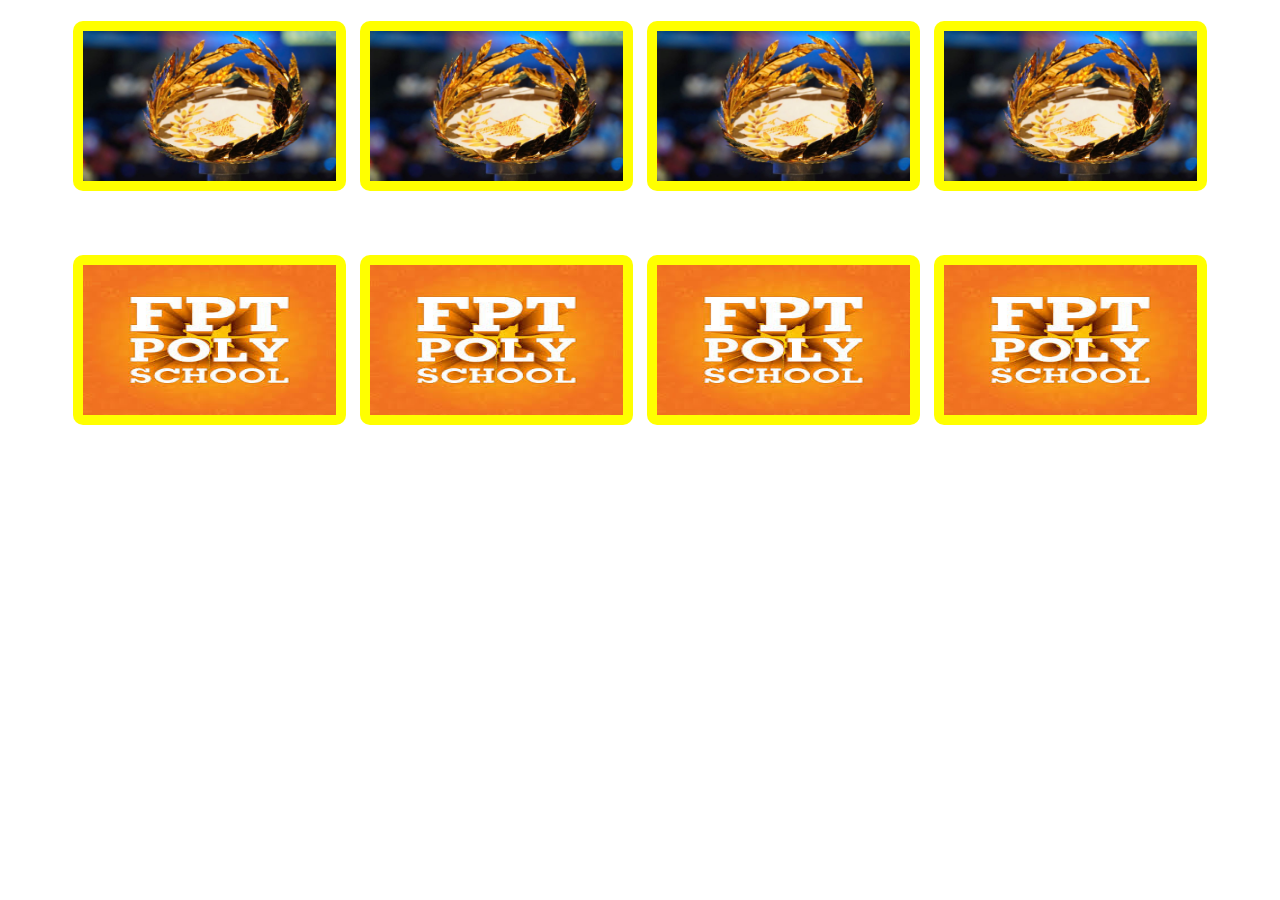
<file: index.html>
<!DOCTYPE html>
<html>
    <head>
        <style>
            p
            {
                text-align: center;
            }
            p>img
            {
                width: 20%;
                height: 150px;
                padding: 10px;
                margin: 5px;
                border-radius: 10px;
                background-color: yellow;
                box-shadow: 10 10 5 blue;
            }
            p>img:hover
            {
                box-shadow: 10px 10px 20px red;
                background-color: aqua;
            }
        </style>
    </head>
    <body>
        <p>
            <img src="Picture/Anh1.jpg" alt="Don't have">
            <img src="Picture/Anh1.jpg" alt="Don't have">
            <img src="Picture/Anh1.jpg" alt="Don't have">
            <img src="Picture/Anh1.jpg" alt="Don't have">
        </p>
        <br>
        <p>
            <img src="Picture/Anh2.jpg" alt="Don't have">
            <img src="Picture/Anh2.jpg" alt="Don't have">
            <img src="Picture/Anh2.jpg" alt="Don't have">
            <img src="Picture/Anh2.jpg" alt="Don't have">
        </p>
    </body>
</html>
</file>
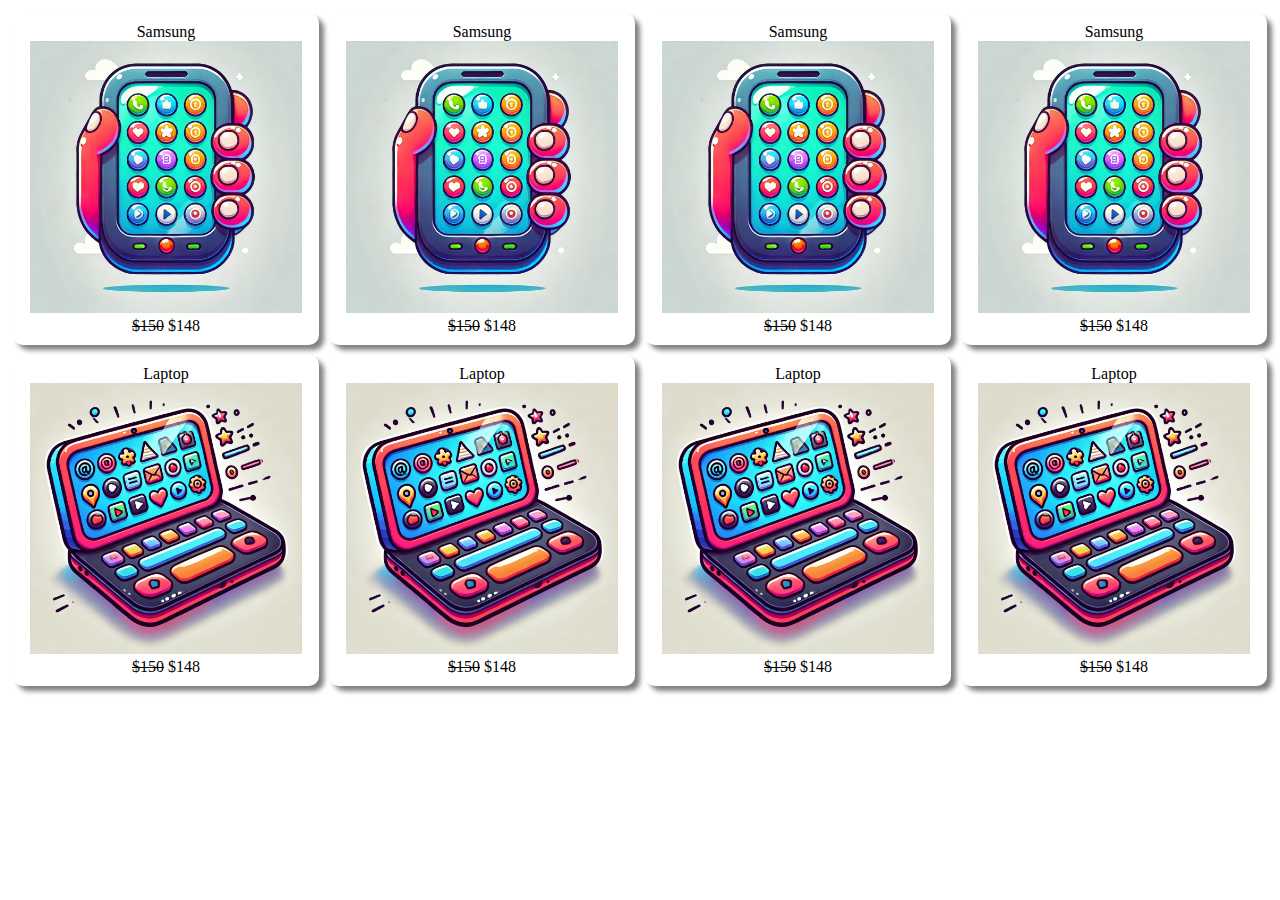
<file: Bai02.html>
<!DOCTYPE html>
<html>
    <head>
        <link href="Ma5.css" rel="stylesheet">
    </head>
    <body>
        <div class = "column">
            <div class = "Sanpham">
                <div class = "Ten"> Samsung </div>
                <img src="Picture/SP1.webp" alt="Don't have">
                <div class = "Gia">
                    <del>$150</del> $148
                </div>
            </div>
        </div>
        <div class = "column">
            <div class = "Sanpham">
                <div class = "Ten"> Samsung </div>
                <img src="Picture/SP1.webp" alt="Don't have">
                <div class = "Gia">
                    <del>$150</del> $148
                </div>
            </div>
        </div>
        <div class = "column">
            <div class = "Sanpham">
                <div class = "Ten"> Samsung </div>
                <img src="Picture/SP1.webp" alt="Don't have">
                <div class = "Gia">
                    <del>$150</del> $148
                </div>
            </div>
        </div>
        <div class = "column">
            <div class = "Sanpham">
                <div class = "Ten"> Samsung </div>
                <img src="Picture/SP1.webp" alt="Don't have">
                <div class = "Gia">
                    <del>$150</del> $148
                </div>
            </div>
        </div>
        <div class = "column">
            <div class = "Sanpham">
                <div class = "Ten"> Laptop </div>
                <img src="Picture/SP2.webp" alt="Don't have">
                <div class = "Gia">
                    <del>$150</del> $148
                </div>
            </div>
        </div>
        <div class = "column">
            <div class = "Sanpham">
                <div class = "Ten"> Laptop </div>
                <img src="Picture/SP2.webp" alt="Don't have">
                <div class = "Gia">
                    <del>$150</del> $148
                </div>
            </div>
        </div>
        <div class = "column">
            <div class = "Sanpham">
                <div class = "Ten"> Laptop </div>
                <img src="Picture/SP2.webp" alt="Don't have">
                <div class = "Gia">
                    <del>$150</del> $148
                </div>
            </div>
        </div>
        <div class = "column">
            <div class = "Sanpham">
                <div class = "Ten"> Laptop </div>
                <img src="Picture/SP2.webp" alt="Don't have">
                <div class = "Gia">
                    <del>$150</del> $148
                </div>
            </div>
        </div>
    </body>
</html>
</file>
<file: Ma5.css>
.column
{
    width: 25%;
    float: left;
}
.Sanpham
{
    border-radius: 10px;
    box-shadow: 5px 5px 5px gray;
    padding: 10px;
    margin: 5px;
    text-align: center;
}
.Sanpham.Ten
{
    font-size: larger;
    font-variant: small-caps;
    color: blue;
}
.Sanpham img
{
    max-width: 95%;
}
.Sanpham.Gia
{
    color: red;
    font-weight: bold;
    font-size: larger;
}
.Sanpham.Gia del
{
    color: gray;
}
</file>
